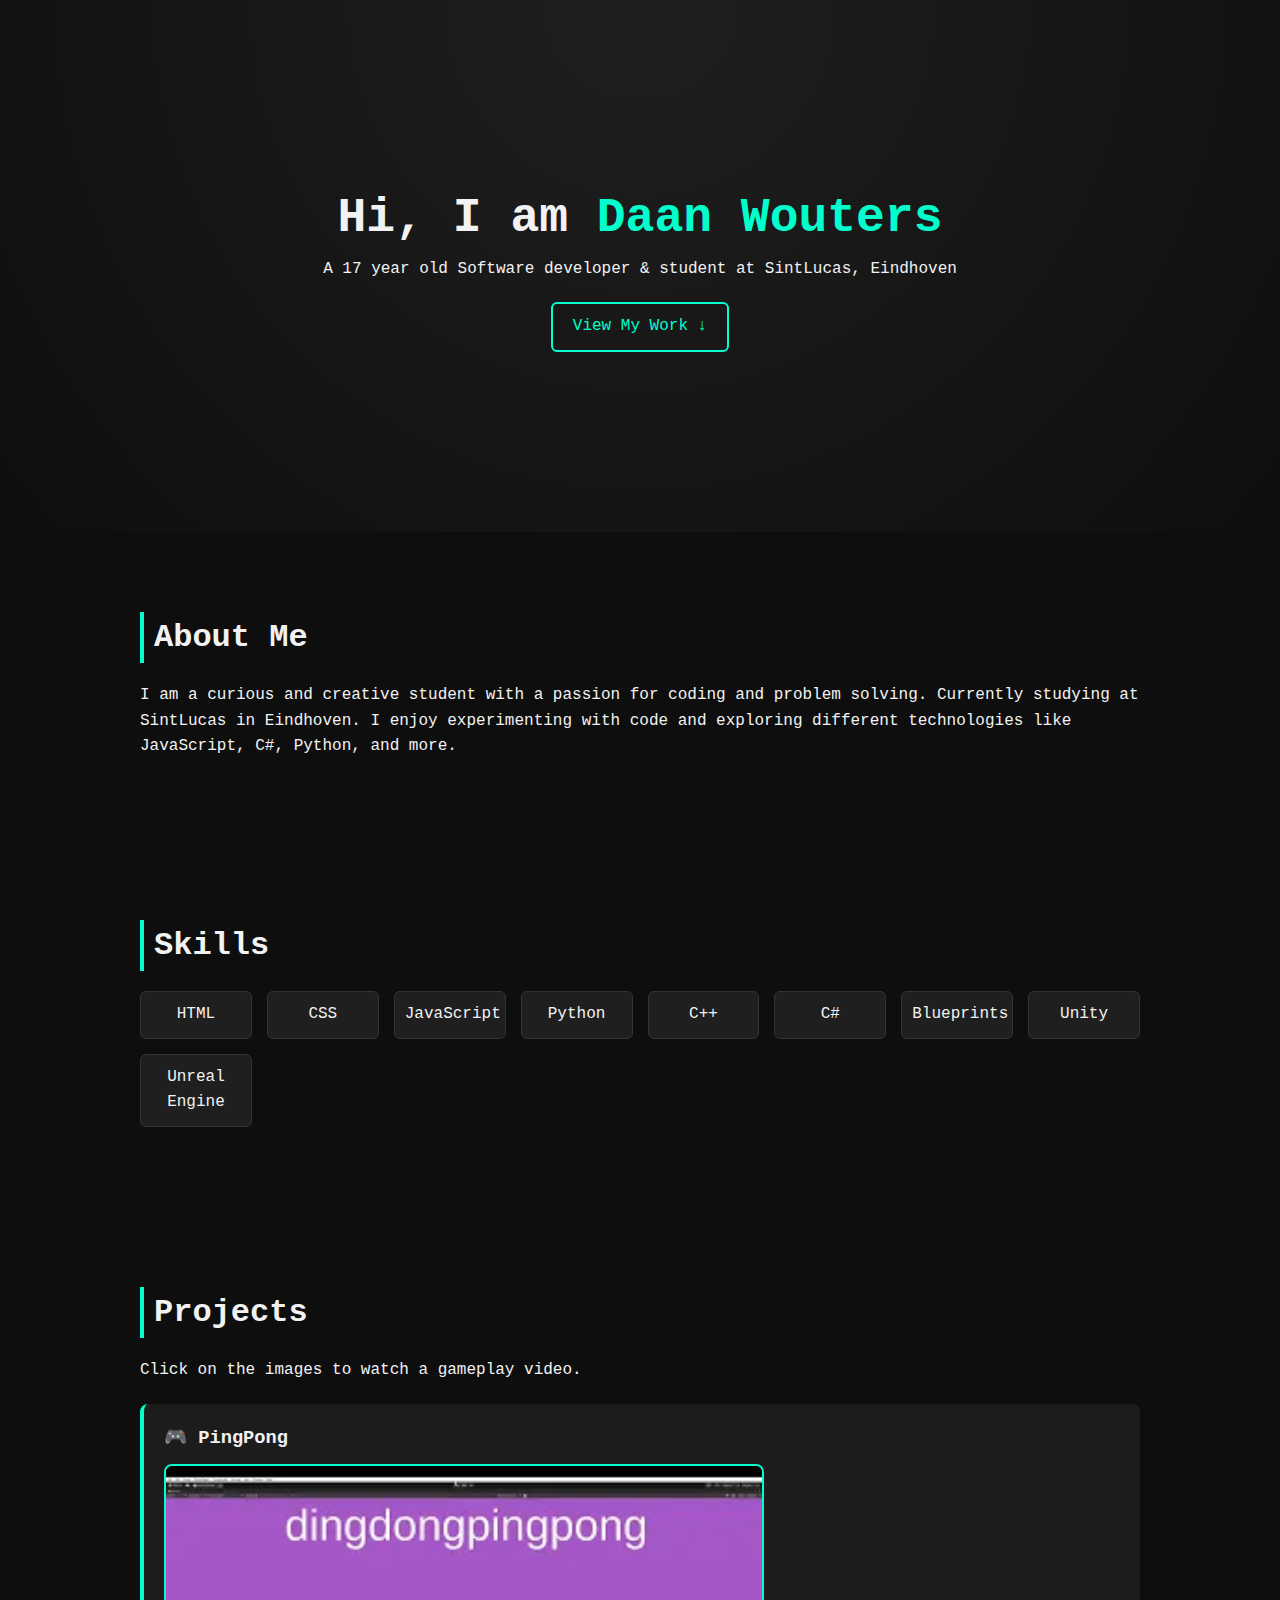
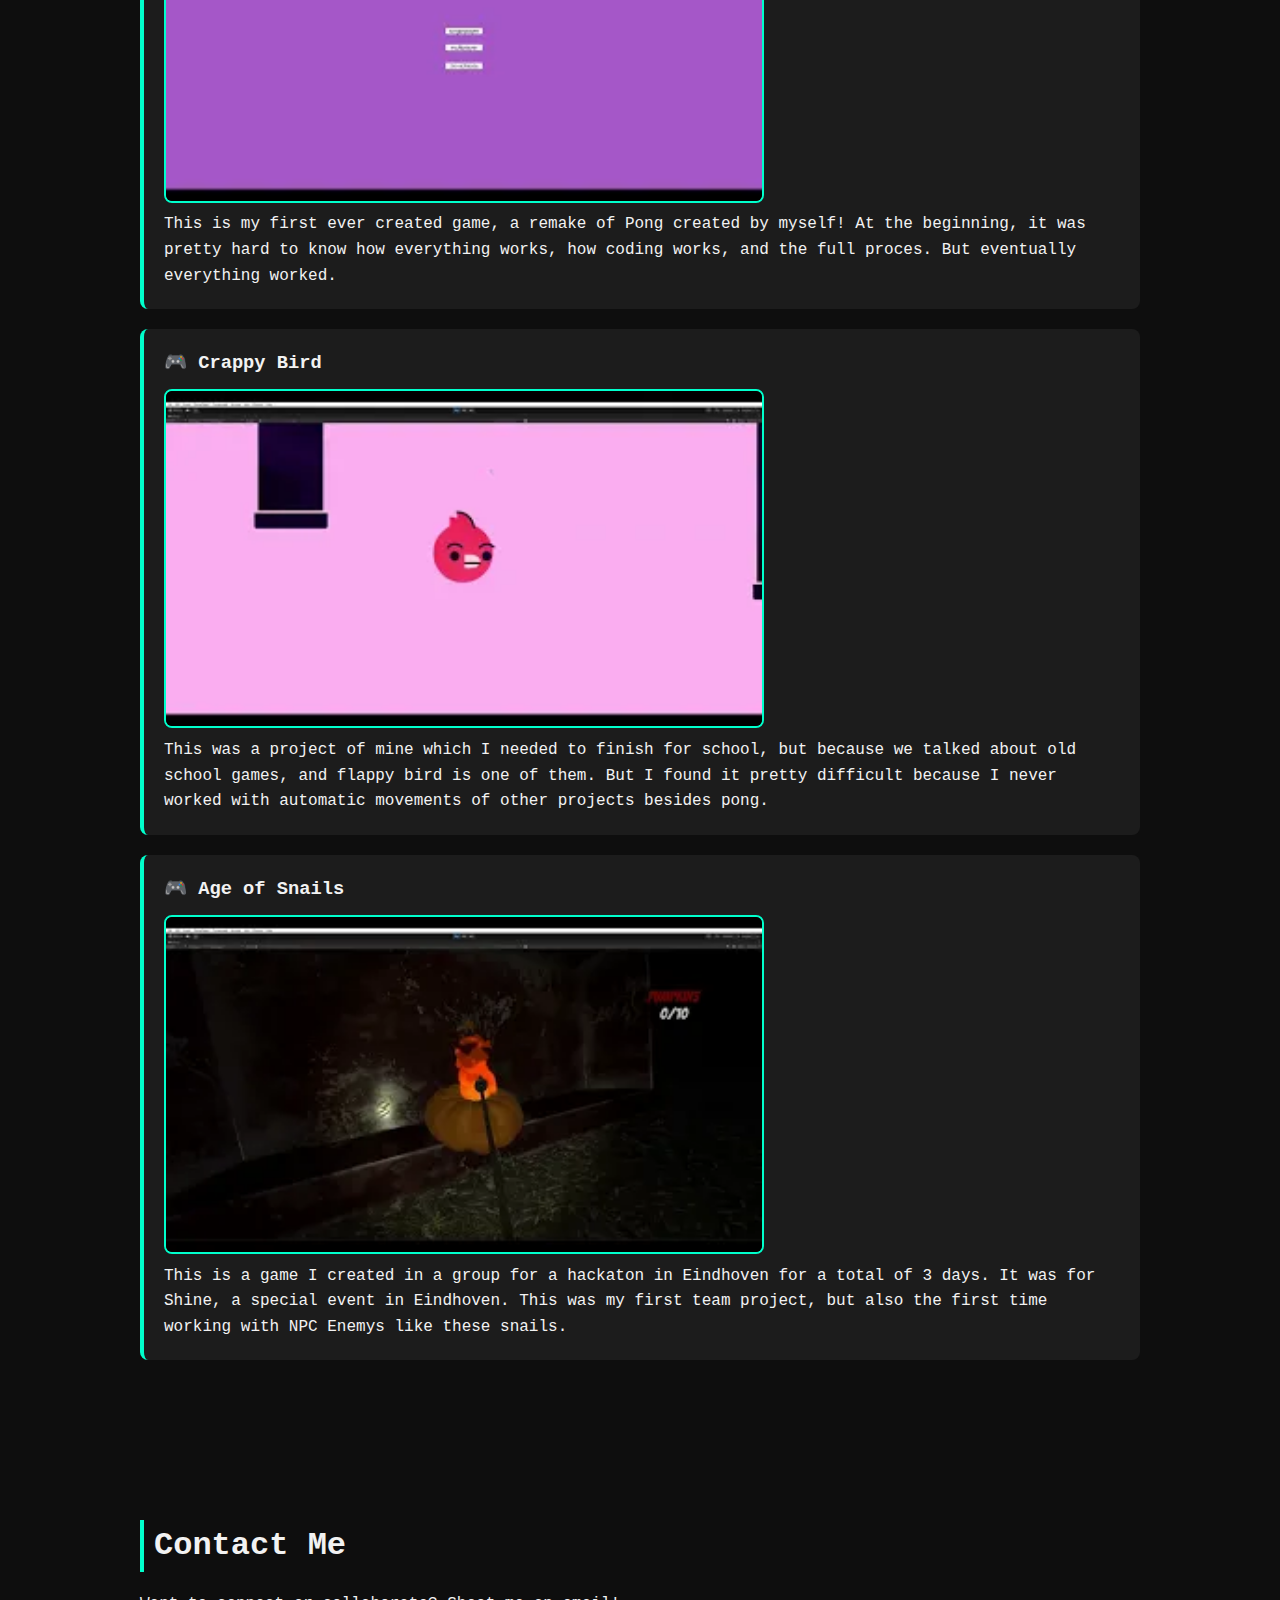
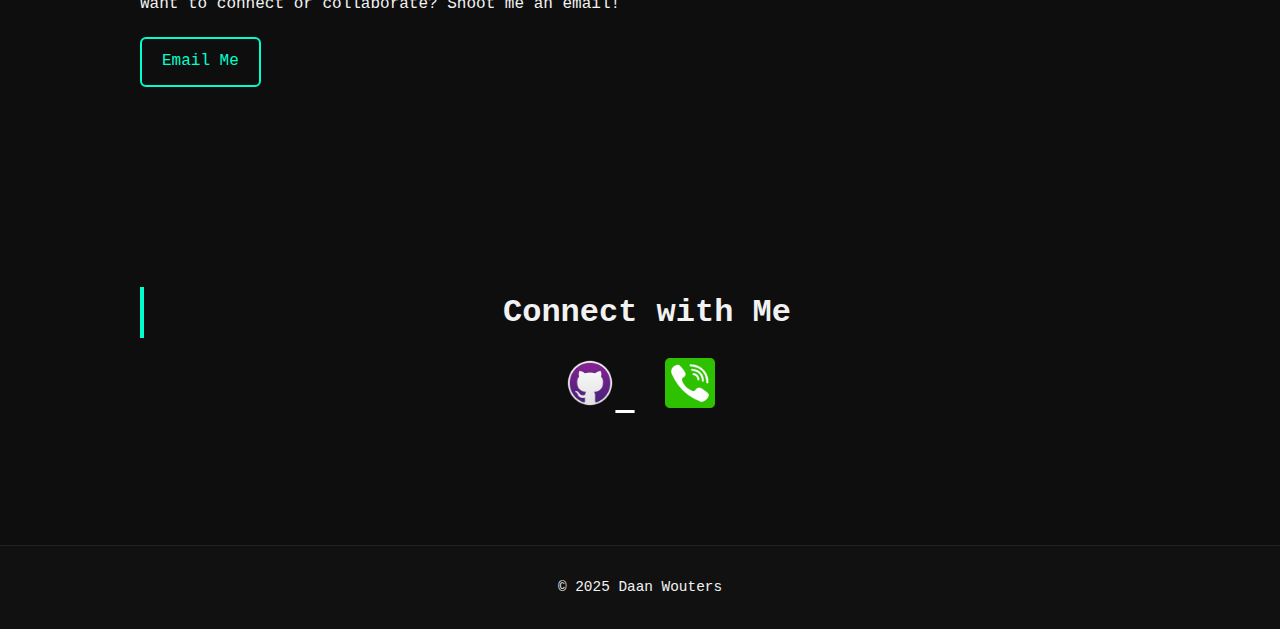
<file: index.html>
<!DOCTYPE html>
<html lang="en">
<head>
  <meta charset="UTF-8" />
  <meta name="viewport" content="width=device-width, initial-scale=1.0"/>
  <title>Daan Wouters Portfolio</title>
  <link rel="stylesheet" href="style.css" />
  <script defer src="script.js"></script>
  <link rel="stylesheet" href="https://cdnjs.cloudflare.com/ajax/libs/font-awesome/6.5.0/css/all.min.css" integrity="sha512-papYVtcY5RIl7rj93k4IbWiy9hGQ5dDlvZzO9FLuUEiy2BMxU0/4GlAcxYkTFRZz3q3MaFANo7Z7kkRbgks9YQ==" crossorigin="anonymous" referrerpolicy="no-referrer" />

</head>
<body>
  <header id="hero">
    <div class="container">
      <h1>Hi, I am <span class="highlight">Daan Wouters</span></h1>
      <p>A 17 year old Software developer & student at SintLucas, Eindhoven</p>
      <a href="#projects" class="btn">View My Work ↓</a>
    </div>
  </header>

  <section id="about">
    <div class="container">
      <h2>About Me</h2>
      <p>
        I am a curious and creative student with a passion for coding and problem solving.
        Currently studying at SintLucas in Eindhoven. I enjoy experimenting with code and exploring different technologies like JavaScript, C#, Python, and more.
      </p>
    </div>
  </section>

  <section id="skills">
    <div class="container">
      <h2>Skills</h2>
      <div class="skills-grid">
        <div class="skill">HTML</div>
        <div class="skill">CSS</div>
        <div class="skill">JavaScript</div>
        <div class="skill">Python</div>
        <div class="skill">C++</div>
        <div class="skill">C#</div>
        <div class="skill">Blueprints</div>
        <div class="skill">Unity</div>
        <div class="skill">Unreal Engine</div>
      </div>
    </div>
  </section>

  <section id="projects">
    <div class="container">
      <h2>Projects</h2>
      <p>Click on the images to watch a gameplay video.</p>

      <div class="project">
        <h3>🎮 PingPong</h3>
        <a href="https://youtu.be/qLCYxSNZgBo" target="_blank">
          <img src="TumbnailP.webp" alt="Unity Game Thumbnail" class="project-thumbnail" />
        </a>
        <p>This is my first ever created game, a remake of Pong created by myself! At the beginning, it was pretty hard to know how everything works, how coding works, and the full proces. But eventually everything worked.</p>
      </div>

        <div class="project">
            <h3>🎮 Crappy Bird</h3>
            <a href="https://youtu.be/YQx0YeNf4rs" target="_blank">
            <img src="TumbnailCB.webp" alt="Unity Game Thumbnail" class="project-thumbnail" />
            </a>
            <p>This was a project of mine which I needed to finish for school, but because we talked about old school games, and flappy bird is one of them. But I found it pretty difficult because I never worked with automatic movements of other projects besides pong.
                
            </p> </div>

            <div class="project">
                <h3>🎮 Age of Snails</h3>
                <a href="https://youtu.be/MdbjwZ_VP6c" target="_blank">
                  <img src="TumbnailAOS.webp" alt="Unity Game Thumbnail" class="project-thumbnail" />
                </a>
                <p>This is a game I created in a group for a hackaton in Eindhoven for a total of 3 days. It was for Shine, a special event in Eindhoven. This was my first team project, but also the first time working with NPC Enemys like these snails.</p>
              </div>
       
              

    </div>
  </section>

  <section id="contact">
    <div class="container">
      <h2>Contact Me</h2>
      <p>Want to connect or collaborate? Shoot me an email!</p>
      <a class="btn" href="mailto:woutersdaan49@gmail.com">Email Me</a>
    </div>
  </section>


  <section id="social-links">
    <div class="container">
      <h2>Connect with Me</h2>
      <div class="social-icons">
        <a href="https://github.com/DaanWouters" target="_blank" aria-label="GitHub">
          <img src="Github.png" alt="GitHub Icon" />
        </a>
        <a href="tel:+31639679288" aria-label="Phone">
          <img src="Phone.webp" alt="Phone Icon" />
        </a>
      </div>
    </div>
  </section>

  <footer>
    <p>© 2025 Daan Wouters</p>
  </footer>
</body>
</html>
</file>
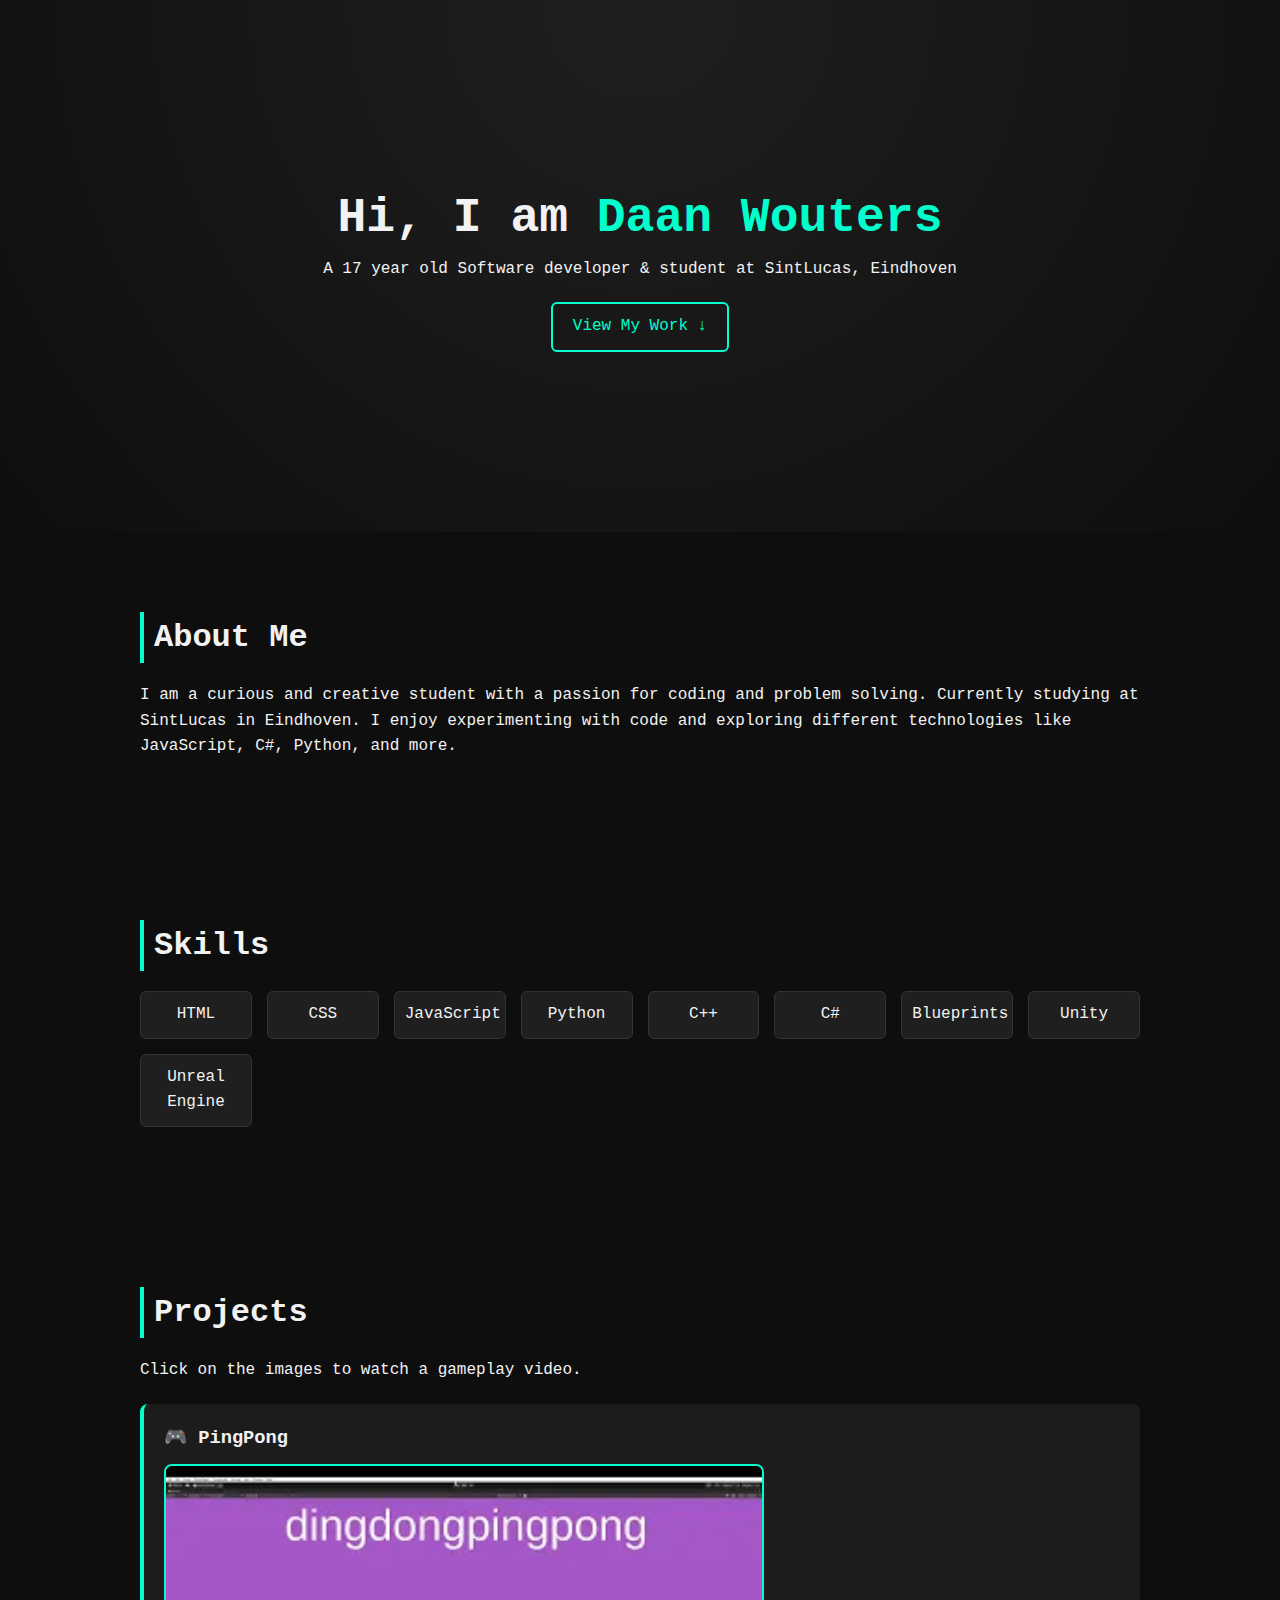
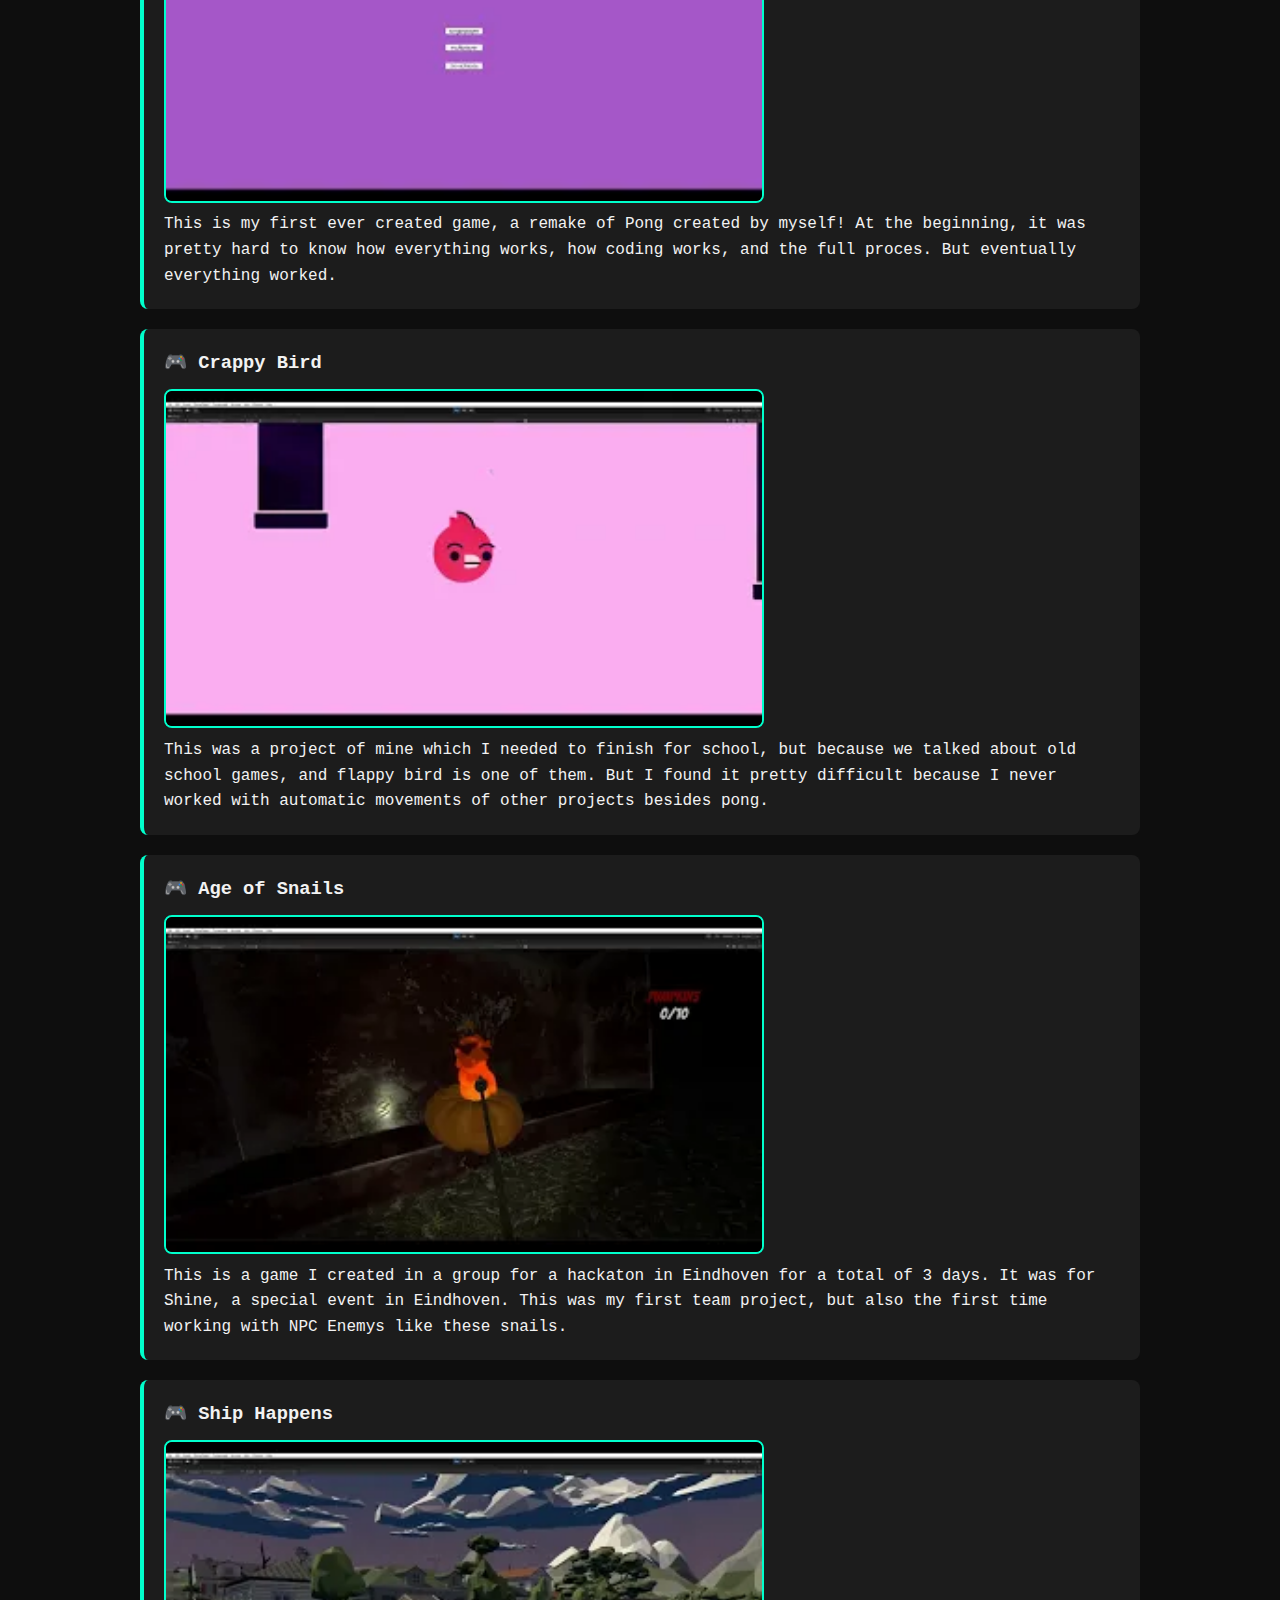
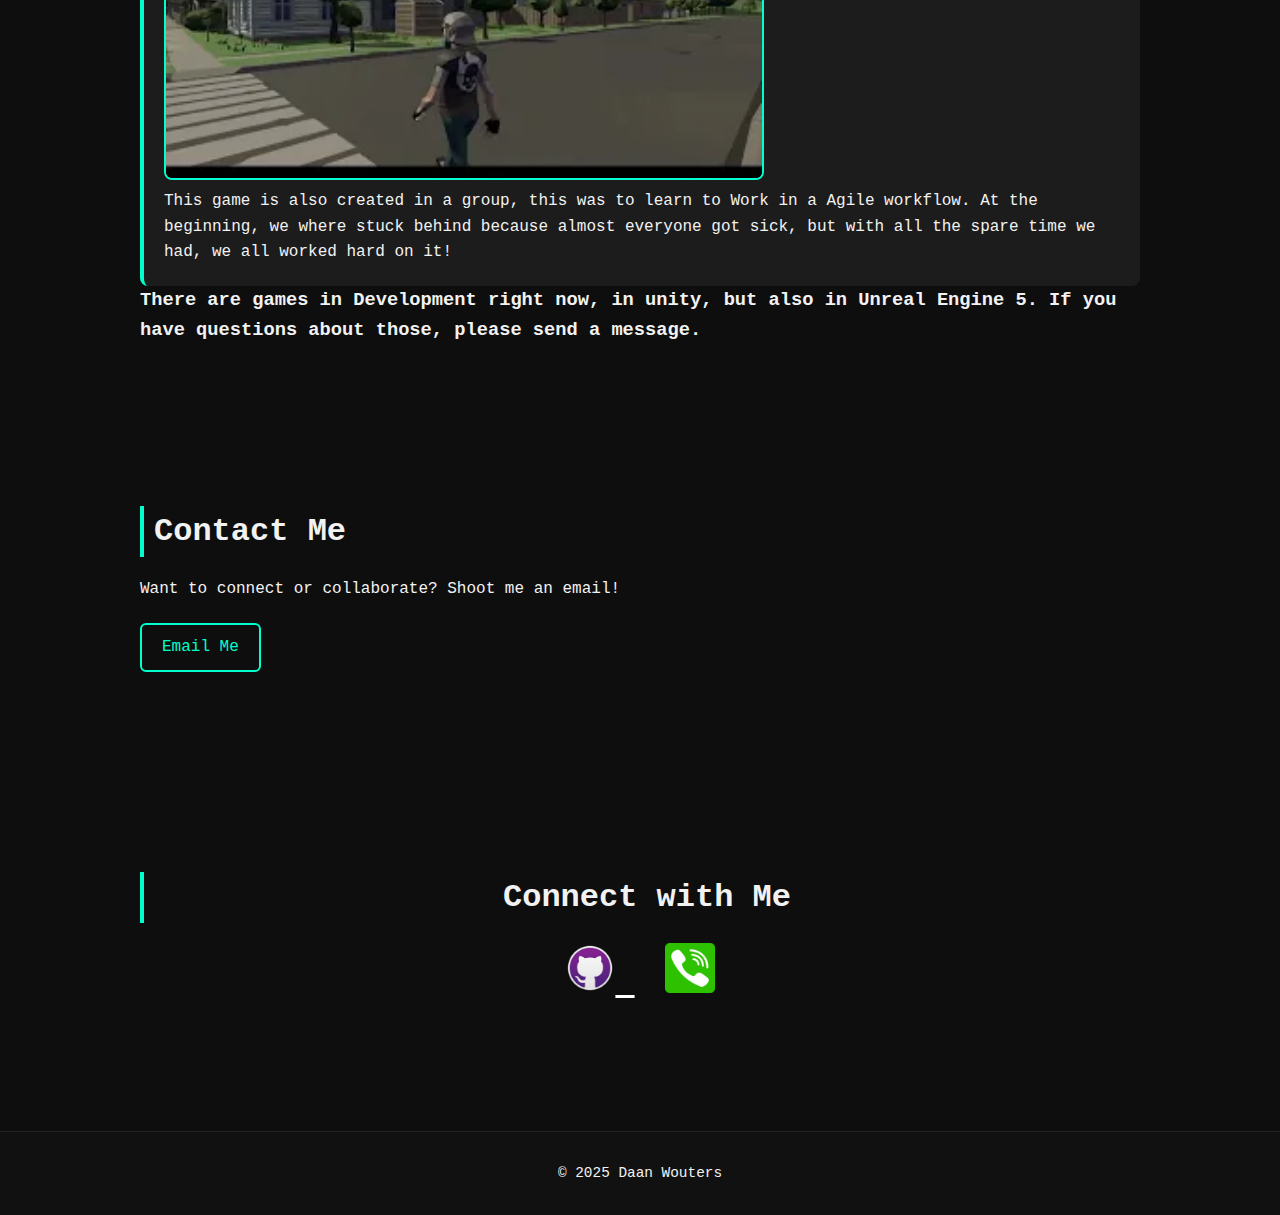
<file: DaanWoutersWebsiteZip/DaanWoutersWebsite/index.html>
<!DOCTYPE html>
<html lang="en">
<head>
  <meta charset="UTF-8" />
  <meta name="viewport" content="width=device-width, initial-scale=1.0"/>
  <title>Daan Wouters Portfolio</title>
  <link rel="stylesheet" href="style.css" />
  <script defer src="script.js"></script>
  <link rel="stylesheet" href="https://cdnjs.cloudflare.com/ajax/libs/font-awesome/6.5.0/css/all.min.css" integrity="sha512-papYVtcY5RIl7rj93k4IbWiy9hGQ5dDlvZzO9FLuUEiy2BMxU0/4GlAcxYkTFRZz3q3MaFANo7Z7kkRbgks9YQ==" crossorigin="anonymous" referrerpolicy="no-referrer" />

</head>
<body>
  <header id="hero">
    <div class="container">
      <h1>Hi, I am <span class="highlight">Daan Wouters</span></h1>
      <p>A 17 year old Software developer & student at SintLucas, Eindhoven</p>
      <a href="#projects" class="btn">View My Work ↓</a>
    </div>
  </header>

  <section id="about">
    <div class="container">
      <h2>About Me</h2>
      <p>
        I am a curious and creative student with a passion for coding and problem solving.
        Currently studying at SintLucas in Eindhoven. I enjoy experimenting with code and exploring different technologies like JavaScript, C#, Python, and more.
      </p>
    </div>
  </section>

  <section id="skills">
    <div class="container">
      <h2>Skills</h2>
      <div class="skills-grid">
        <div class="skill">HTML</div>
        <div class="skill">CSS</div>
        <div class="skill">JavaScript</div>
        <div class="skill">Python</div>
        <div class="skill">C++</div>
        <div class="skill">C#</div>
        <div class="skill">Blueprints</div>
        <div class="skill">Unity</div>
        <div class="skill">Unreal Engine</div>
      </div>
    </div>
  </section>

  <section id="projects">
    <div class="container">
      <h2>Projects</h2>
      <p>Click on the images to watch a gameplay video.</p>

      <div class="project">
        <h3>🎮 PingPong</h3>
        <a href="https://youtu.be/qLCYxSNZgBo" target="_blank">
          <img src="TumbnailP.webp" alt="Unity Game Thumbnail" class="project-thumbnail" />
        </a>
        <p>This is my first ever created game, a remake of Pong created by myself! At the beginning, it was pretty hard to know how everything works, how coding works, and the full proces. But eventually everything worked.</p>
      </div>

        <div class="project">
            <h3>🎮 Crappy Bird</h3>
            <a href="https://youtu.be/YQx0YeNf4rs" target="_blank">
            <img src="TumbnailCB.webp" alt="Unity Game Thumbnail" class="project-thumbnail" />
            </a>
            <p>This was a project of mine which I needed to finish for school, but because we talked about old school games, and flappy bird is one of them. But I found it pretty difficult because I never worked with automatic movements of other projects besides pong.
                
            </p> </div>

            <div class="project">
                <h3>🎮 Age of Snails</h3>
                <a href="https://youtu.be/MdbjwZ_VP6c" target="_blank">
                  <img src="TumbnailAOS.webp" alt="Unity Game Thumbnail" class="project-thumbnail" />
                </a>
                <p>This is a game I created in a group for a hackaton in Eindhoven for a total of 3 days. It was for Shine, a special event in Eindhoven. This was my first team project, but also the first time working with NPC Enemys like these snails.</p>
              </div>
       
              <div class="project">
                <h3>🎮 Ship Happens</h3>
                <a href="https://youtu.be/yDqb9x3mG9U" target="_blank">
                  <img src="TumbnailSH.webp" alt="Unity Game Thumbnail" class="project-thumbnail" />
                </a>
                <p>This game is also created in a group, this was to learn to Work in a Agile workflow. At the beginning, we where stuck behind because almost everyone got sick, but with all the spare time we had, we all worked hard on it!</p>
              </div>
              <h3>There are games in Development right now, in unity, but also in Unreal Engine 5. If you have questions about those, please send a message.</h3>




    </div>
  </section>

  <section id="contact">
    <div class="container">
      <h2>Contact Me</h2>
      <p>Want to connect or collaborate? Shoot me an email!</p>
      <a class="btn" href="mailto:woutersdaan49@gmail.com">Email Me</a>
    </div>
  </section>


  <section id="social-links">
    <div class="container">
      <h2>Connect with Me</h2>
      <div class="social-icons">
        <a href="https://github.com/DaanWouters" target="_blank" aria-label="GitHub">
          <img src="Github.png" alt="GitHub Icon" />
        </a>
        <a href="tel:+31639679288" aria-label="Phone">
          <img src="Phone.webp" alt="Phone Icon" />
        </a>
      </div>
    </div>
  </section>

  <footer>
    <p>© 2025 Daan Wouters</p>
  </footer>
</body>
</html>
</file>
<file: style.css>
/* Reset & base styles */
* {
    margin: 0;
    padding: 0;
    box-sizing: border-box;
  }
  html {
    scroll-behavior: smooth;
  }
  body {
    font-family: 'Courier New', monospace;
    background-color: #0e0e0e;
    color: #f2f2f2;
    line-height: 1.6;
  }
  .container {
    width: 90%;
    max-width: 1000px;
    margin: 0 auto;
    padding: 80px 0;
  }
  header {
    text-align: center;
    background: radial-gradient(circle at top, #1f1f1f, #0e0e0e);
    padding: 100px 20px;
  }
  header h1 {
    font-size: 3rem;
  }
  .highlight {
    color: #00ffcc;
  }
  .btn {
    display: inline-block;
    margin-top: 20px;
    padding: 10px 20px;
    border: 2px solid #00ffcc;
    color: #00ffcc;
    text-decoration: none;
    border-radius: 6px;
    transition: background 0.3s;
  }
  .btn:hover {
    background: #00ffcc;
    color: #0e0e0e;
  }
  section h2 {
    font-size: 2rem;
    margin-bottom: 20px;
    border-left: 4px solid #00ffcc;
    padding-left: 10px;
  }
  .skills-grid {
    display: grid;
    grid-template-columns: repeat(auto-fit, minmax(100px, 1fr));
    gap: 15px;
  }
  .skill {
    background: #1f1f1f;
    padding: 10px;
    border-radius: 6px;
    text-align: center;
    border: 1px solid #333;
  }
  .project {
    background: #1c1c1c;
    padding: 20px;
    border-radius: 8px;
    margin-top: 20px;
    border-left: 4px solid #00ffcc;
  }
  footer {
    text-align: center;
    padding: 30px;
    font-size: 0.9rem;
    background: #111;
    border-top: 1px solid #222;
  }
  .project-thumbnail {
    width: 100%;
    max-width: 600px;
    border-radius: 8px;
    transition: transform 0.3s ease;
    border: 2px solid #00ffcc;
    margin-top: 10px;
  }
  
  .project-thumbnail:hover {
    transform: scale(1.02);
  }
    

  #social-links {
    text-align: center;
    margin: 40px 0;
  }
  
  .social-icons a {
    margin: 0 15px;
    font-size: 2rem;
    color: #ffffff;
    transition: color 0.3s;
  }
  
  .social-icons img {
    width: 50px;
    height: 50px;
    transition: transform 0.3s, opacity 0.3s;
    cursor: pointer;
  }
  
  .social-icons img:hover {
    transform: scale(1.1);
    opacity: 0.8;
  }
</file>
<file: DaanWoutersWebsiteZip/DaanWoutersWebsite/style.css>
/* Reset & base styles */
* {
    margin: 0;
    padding: 0;
    box-sizing: border-box;
  }
  html {
    scroll-behavior: smooth;
  }
  body {
    font-family: 'Courier New', monospace;
    background-color: #0e0e0e;
    color: #f2f2f2;
    line-height: 1.6;
  }
  .container {
    width: 90%;
    max-width: 1000px;
    margin: 0 auto;
    padding: 80px 0;
  }
  header {
    text-align: center;
    background: radial-gradient(circle at top, #1f1f1f, #0e0e0e);
    padding: 100px 20px;
  }
  header h1 {
    font-size: 3rem;
  }
  .highlight {
    color: #00ffcc;
  }
  .btn {
    display: inline-block;
    margin-top: 20px;
    padding: 10px 20px;
    border: 2px solid #00ffcc;
    color: #00ffcc;
    text-decoration: none;
    border-radius: 6px;
    transition: background 0.3s;
  }
  .btn:hover {
    background: #00ffcc;
    color: #0e0e0e;
  }
  section h2 {
    font-size: 2rem;
    margin-bottom: 20px;
    border-left: 4px solid #00ffcc;
    padding-left: 10px;
  }
  .skills-grid {
    display: grid;
    grid-template-columns: repeat(auto-fit, minmax(100px, 1fr));
    gap: 15px;
  }
  .skill {
    background: #1f1f1f;
    padding: 10px;
    border-radius: 6px;
    text-align: center;
    border: 1px solid #333;
  }
  .project {
    background: #1c1c1c;
    padding: 20px;
    border-radius: 8px;
    margin-top: 20px;
    border-left: 4px solid #00ffcc;
  }
  footer {
    text-align: center;
    padding: 30px;
    font-size: 0.9rem;
    background: #111;
    border-top: 1px solid #222;
  }
  .project-thumbnail {
    width: 100%;
    max-width: 600px;
    border-radius: 8px;
    transition: transform 0.3s ease;
    border: 2px solid #00ffcc;
    margin-top: 10px;
  }
  
  .project-thumbnail:hover {
    transform: scale(1.02);
  }
    

  #social-links {
    text-align: center;
    margin: 40px 0;
  }
  
  .social-icons a {
    margin: 0 15px;
    font-size: 2rem;
    color: #ffffff;
    transition: color 0.3s;
  }
  
  .social-icons img {
    width: 50px;
    height: 50px;
    transition: transform 0.3s, opacity 0.3s;
    cursor: pointer;
  }
  
  .social-icons img:hover {
    transform: scale(1.1);
    opacity: 0.8;
  }
</file>
